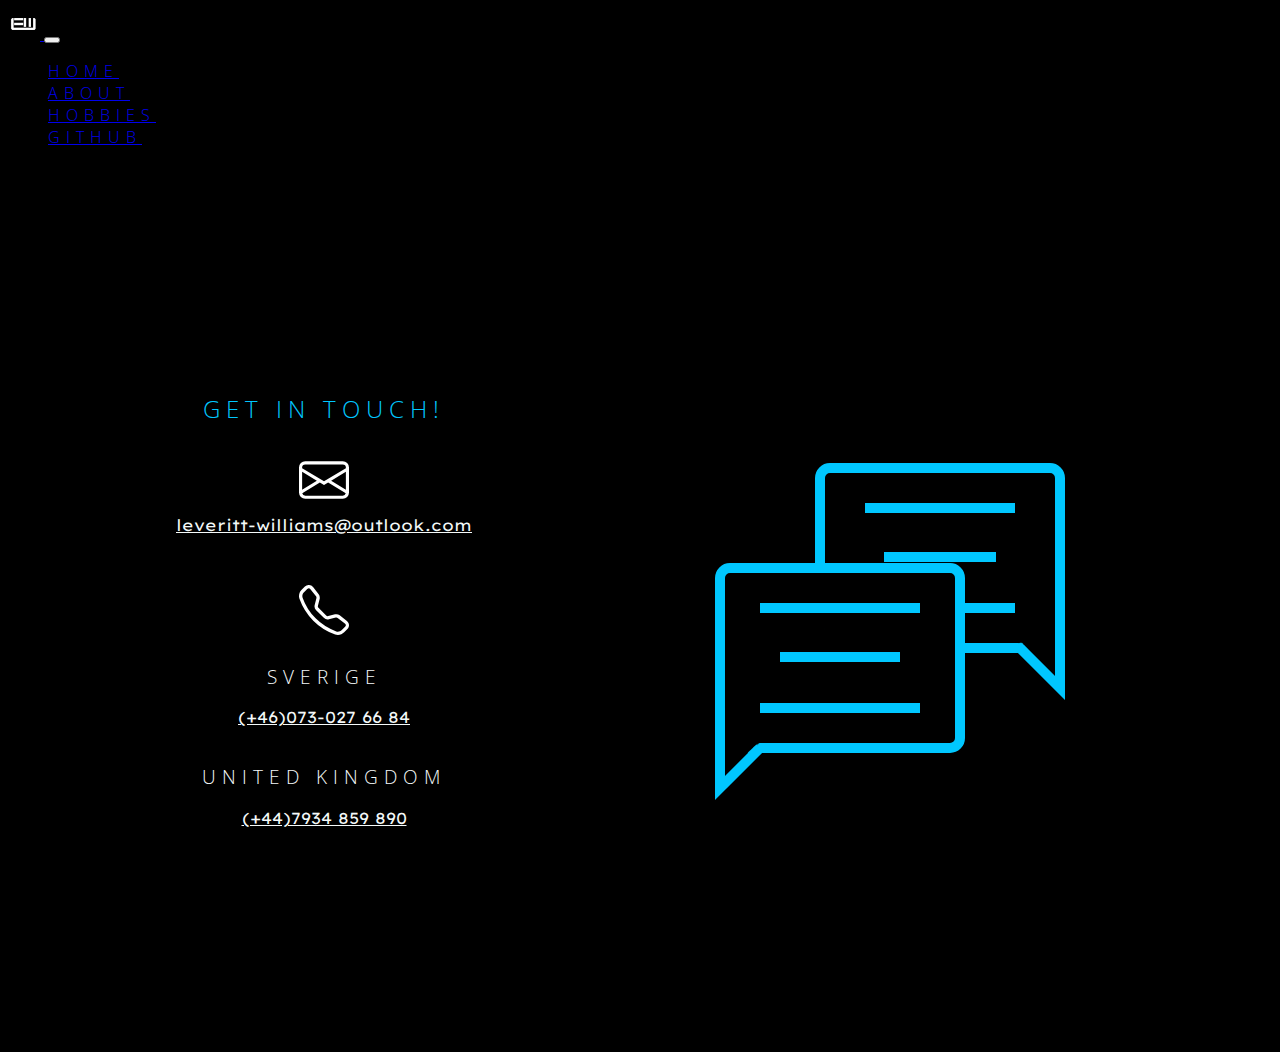
<file: html/Contact.html>
<!DOCTYPE html>
<html lang="en">

<head>
  <meta charset="UTF-8">
  <meta http-equiv="X-UA-Compatible" content="IE=edge">
  <meta name="viewport" content="width=device-width, initial-scale=1.0">
  <link rel="icon" href="../images/lewicon.ico">
  <link rel="stylesheet" href="../css/contact.css">
  <link rel="stylesheet" href="https://cdn.jsdelivr.net/npm/bootstrap@4.5.3/dist/css/bootstrap.min.css"
    integrity="sha384-TX8t27EcRE3e/ihU7zmQxVncDAy5uIKz4rEkgIXeMed4M0jlfIDPvg6uqKI2xXr2" crossorigin="anonymous">
  <link rel="stylesheet" href="https://cdnjs.cloudflare.com/ajax/libs/font-awesome/4.7.0/css/font-awesome.min.css">
  <link rel="preconnect" href="https://fonts.googleapis.com">
  <link rel="preconnect" href="https://fonts.gstatic.com" crossorigin>
  <link
    href="https://fonts.googleapis.com/css2?family=Allison&family=Lexend+Exa&family=Open+Sans+Condensed:wght@300;700&display=swap"
    rel="stylesheet">
  <title>Contact Me.</title>
</head>

<body>
  <nav class="navbar navbar-expand-xl navbar-dark" style="background-color: #000000">
    <a class="navbar-brand" href="#">
      <img class="logo" src="../images/LewLogo.png" alt="brand-logo">
    </a>
    <button class="navbar-toggler" type="button" data-toggle="collapse" data-target="#navbarNav"
      aria-controls="navbarNav" aria-expanded="false" aria-label="Toggle navigation">
      <span class="navbar-toggler-icon"></span>
    </button>
    <div class="collapse navbar-collapse" id="navbarNav">
      <ul class="navbar-nav">
        <li class="nav-item">
          <a class="nav-link" href="../index.html">Home</a>
        </li>
        <li class="nav-item">
          <a class="nav-link" href="./About.html">About</a>
        </li>
        <li class="nav-item">
          <a class="nav-link" href="./Hobbies.html">Hobbies</a>
        </li>
        <li class="nav-item">
          <a class="nav-link" href="https://github.com/laurence-ewilliams" target="_blank">GitHub</a>
        </li>
      </ul>
    </div>
  </nav>
  <div class="container">
    <div class="info">
      <h2>Get in touch!</h2>
      <svg xmlns="http://www.w3.org/2000/svg" width="50" height="50" fill="white" class="bi bi-envelope"
        viewBox="0 0 16 16">
        <path
          d="M0 4a2 2 0 0 1 2-2h12a2 2 0 0 1 2 2v8a2 2 0 0 1-2 2H2a2 2 0 0 1-2-2V4Zm2-1a1 1 0 0 0-1 1v.217l7 4.2 7-4.2V4a1 1 0 0 0-1-1H2Zm13 2.383-4.708 2.825L15 11.105V5.383Zm-.034 6.876-5.64-3.471L8 9.583l-1.326-.795-5.64 3.47A1 1 0 0 0 2 13h12a1 1 0 0 0 .966-.741ZM1 11.105l4.708-2.897L1 5.383v5.722Z" />
      </svg>
      <a class="mail-address" href="mailto:leveritt-williams@outlook.com">leveritt-williams@outlook.com</a>
      <svg xmlns="http://www.w3.org/2000/svg" width="50" height="50" fill="white" class="bi bi-telephone"
        viewBox="0 0 16 16">
        <path
          d="M3.654 1.328a.678.678 0 0 0-1.015-.063L1.605 2.3c-.483.484-.661 1.169-.45 1.77a17.568 17.568 0 0 0 4.168 6.608 17.569 17.569 0 0 0 6.608 4.168c.601.211 1.286.033 1.77-.45l1.034-1.034a.678.678 0 0 0-.063-1.015l-2.307-1.794a.678.678 0 0 0-.58-.122l-2.19.547a1.745 1.745 0 0 1-1.657-.459L5.482 8.062a1.745 1.745 0 0 1-.46-1.657l.548-2.19a.678.678 0 0 0-.122-.58L3.654 1.328zM1.884.511a1.745 1.745 0 0 1 2.612.163L6.29 2.98c.329.423.445.974.315 1.494l-.547 2.19a.678.678 0 0 0 .178.643l2.457 2.457a.678.678 0 0 0 .644.178l2.189-.547a1.745 1.745 0 0 1 1.494.315l2.306 1.794c.829.645.905 1.87.163 2.611l-1.034 1.034c-.74.74-1.846 1.065-2.877.702a18.634 18.634 0 0 1-7.01-4.42 18.634 18.634 0 0 1-4.42-7.009c-.362-1.03-.037-2.137.703-2.877L1.885.511z" />
      </svg>
      <h3>Sverige</h3><a class="phone-nums" href="tel:+460730276684">(+46)073-027 66 84</a><br>
      <h3>United Kingdom</h3><a class="phone-nums" href="tel:+447934859890">(+44)7934 859 890</a>
    </div>
    <div class="msg-img">
      <img src="../images/communicate.png" alt="comms-img">
    </div>
  </div>


  <script src="https://code.jquery.com/jquery-3.5.1.slim.min.js"
    integrity="sha384-DfXdz2htPH0lsSSs5nCTpuj/zy4C+OGpamoFVy38MVBnE+IbbVYUew+OrCXaRkfj" crossorigin="anonymous">
  </script>
  <script src="https://cdn.jsdelivr.net/npm/popper.js@1.16.0/dist/umd/popper.min.js"
    integrity="sha384-Q6E9RHvbIyZFJoft+2mJbHaEWldlvI9IOYy5n3zV9zzTtmI3UksdQRVvoxMfooAo" crossorigin="anonymous">
  </script>
  <script src="https://stackpath.bootstrapcdn.com/bootstrap/4.5.0/js/bootstrap.min.js"
    integrity="sha384-OgVRvuATP1z7JjHLkuOU7Xw704+h835Lr+6QL9UvYjZE3Ipu6Tp75j7Bh/kR0JKI" crossorigin="anonymous">
  </script>
</body>

</html>
</file>
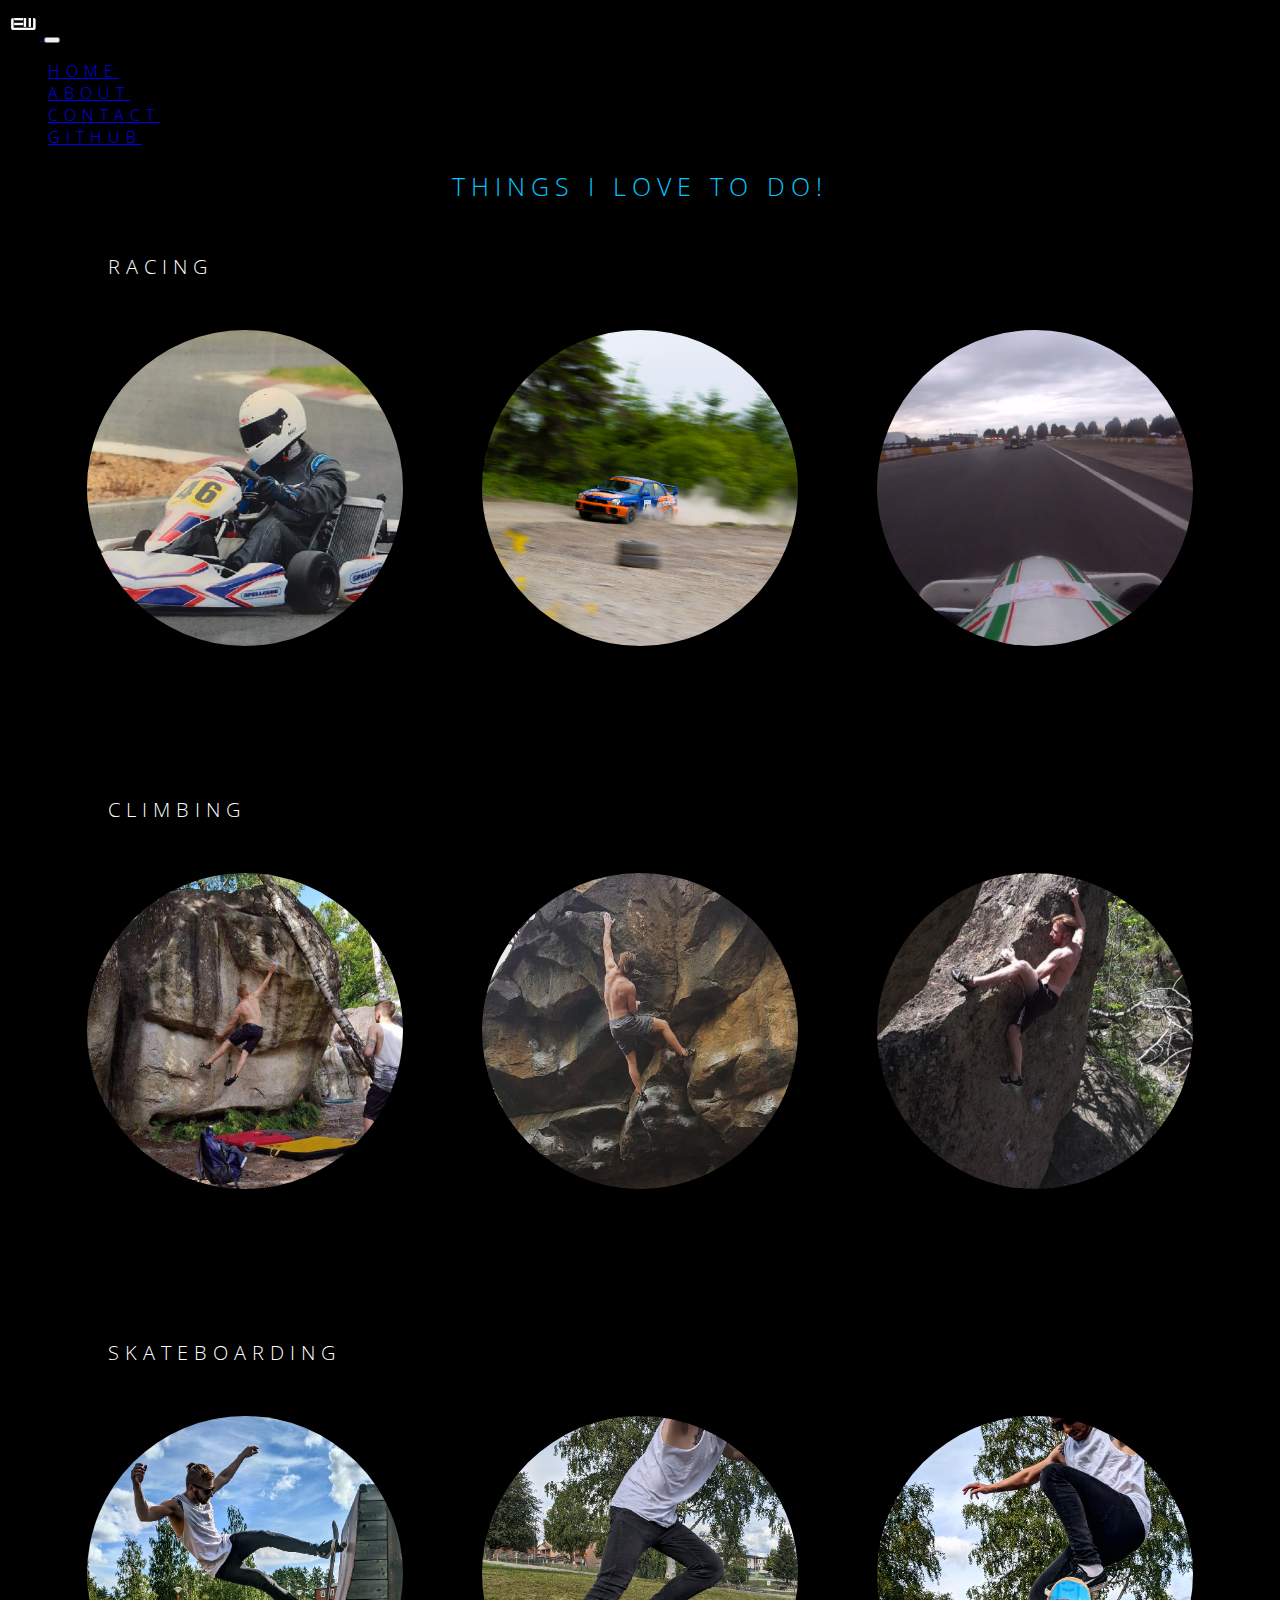
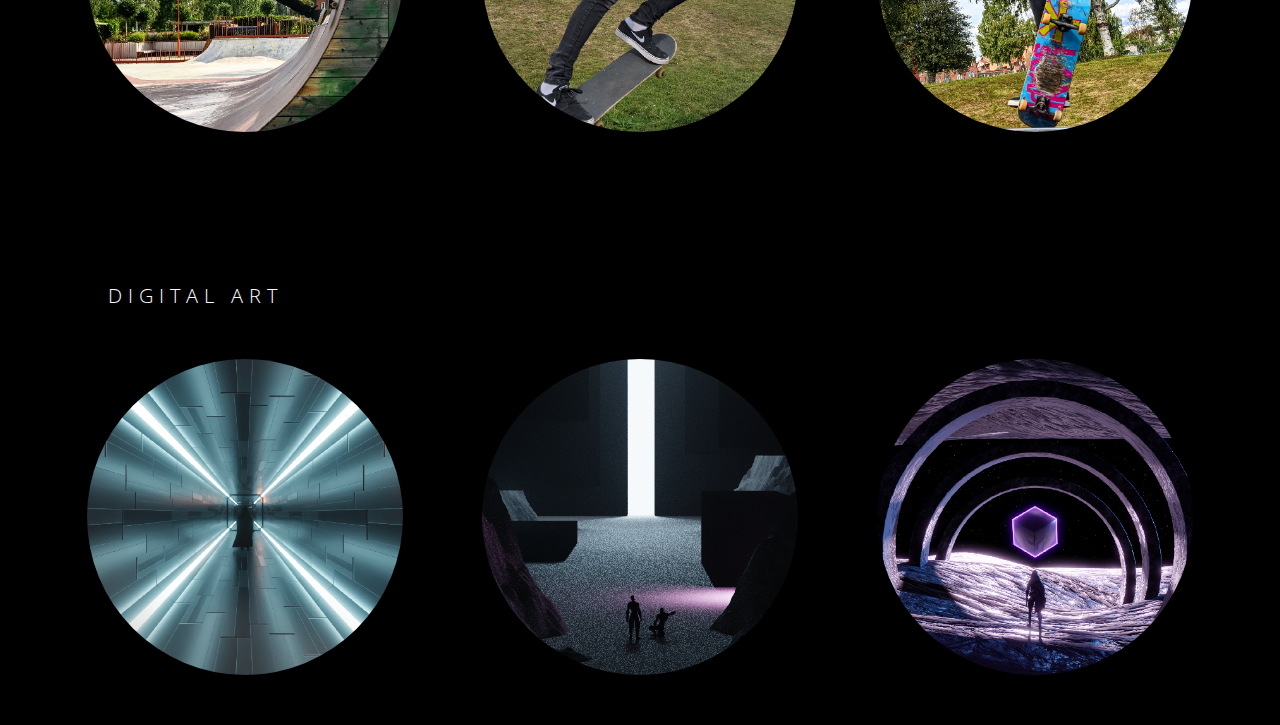
<file: html/Hobbies.html>
<!DOCTYPE html>
<html lang="en">

<head>
  <meta charset="UTF-8">
  <meta http-equiv="X-UA-Compatible" content="IE=edge">
  <meta name="viewport" content="width=device-width, initial-scale=1.0">
  <link rel="icon" href="../images/lewicon.ico">
  <title>My Hobbies.</title>
  <link rel="stylesheet" href="../css/hobbies.css">
  <link rel="stylesheet" href="https://cdn.jsdelivr.net/npm/bootstrap@4.5.3/dist/css/bootstrap.min.css"
    integrity="sha384-TX8t27EcRE3e/ihU7zmQxVncDAy5uIKz4rEkgIXeMed4M0jlfIDPvg6uqKI2xXr2" crossorigin="anonymous">
  <link rel="stylesheet" href="https://cdnjs.cloudflare.com/ajax/libs/font-awesome/4.7.0/css/font-awesome.min.css">
  <link rel="preconnect" href="https://fonts.googleapis.com">
  <link rel="preconnect" href="https://fonts.gstatic.com" crossorigin>
  <link
    href="https://fonts.googleapis.com/css2?family=Allison&family=Lexend+Exa&family=Open+Sans+Condensed:wght@300;700&display=swap"
    rel="stylesheet">
</head>

<body>
  <nav class="navbar navbar-expand-xl navbar-dark" style="background-color: #000000">
    <a class="navbar-brand" href="#">
      <img class="logo" src="../images/LewLogo.png" alt="brand-logo">
    </a>
    <button class="navbar-toggler" type="button" data-toggle="collapse" data-target="#navbarNav"
      aria-controls="navbarNav" aria-expanded="false" aria-label="Toggle navigation">
      <span class="navbar-toggler-icon"></span>
    </button>
    <div class="collapse navbar-collapse" id="navbarNav">
      <ul class="navbar-nav">
        <li class="nav-item">
          <a class="nav-link" href="../index.html">Home</a>
        </li>
        <li class="nav-item">
          <a class="nav-link" href="./About.html">About</a>
        </li>
        <li class="nav-item">
          <a class="nav-link" href="./Contact.html">Contact</a>
        </li>
        <li class="nav-item">
          <a class="nav-link" href="https://github.com/laurence-ewilliams" target="_blank">GitHub</a>
        </li>
      </ul>
    </div>
  </nav>
  <h2 class="main-header">Things I love to do!</h2>
  <h2 class="secondary-header">Racing</h2>
  <div class="imgs">
    <img src="../images/Racing/kart500.png" alt="kart-img">
    <img src="../images/Racing/rally500.png" alt="rally-img">
    <img src="../images/Racing/pov500.png" alt="pov-img">
  </div>

  <h2 class="secondary-header">Climbing</h2>
  <div class="imgs">
    <img src="../images/Climbing/font500.png" alt="font-img">
    <img src="../images/Climbing/tenerife500.png" alt="dyno-img">
    <img src="../images/Climbing/tenerifeProj500.png" alt="proj-img">
  </div>

  <h2 class="secondary-header">Skateboarding</h2>
  <div class="imgs">
    <img src="../images/Skating/vert500.png" alt="vert-img">
    <img src="../images/Skating/swCrook500.png" alt="swCrook-img">
    <img src="../images/Skating/180mini500.png" alt="180-img">
  </div>

  <h2 class="secondary-header">Digital Art</h2>
  <div class="imgs">
    <img src="../images/Art/corridor500.png" alt="corridor-img">
    <img src="../images/Art/mono500.png" alt="mono-img">
    <img src="../images/Art/cube500.png" alt="cube-img">
  </div>



  <script src="https://code.jquery.com/jquery-3.5.1.slim.min.js"
    integrity="sha384-DfXdz2htPH0lsSSs5nCTpuj/zy4C+OGpamoFVy38MVBnE+IbbVYUew+OrCXaRkfj" crossorigin="anonymous">
  </script>
  <script src="https://cdn.jsdelivr.net/npm/popper.js@1.16.0/dist/umd/popper.min.js"
    integrity="sha384-Q6E9RHvbIyZFJoft+2mJbHaEWldlvI9IOYy5n3zV9zzTtmI3UksdQRVvoxMfooAo" crossorigin="anonymous">
  </script>
  <script src="https://stackpath.bootstrapcdn.com/bootstrap/4.5.0/js/bootstrap.min.js"
    integrity="sha384-OgVRvuATP1z7JjHLkuOU7Xw704+h835Lr+6QL9UvYjZE3Ipu6Tp75j7Bh/kR0JKI" crossorigin="anonymous">
  </script>
</body>

</html>
</file>
<file: css/contact.css>
body {
    background-color: black !important;
}

h2 {
    font-family: 'Open Sans Condensed', sans-serif;
    text-transform: uppercase;
    font-weight: 300;
    letter-spacing: 6px;
    color: #00c7ff;
    animation: fadein 2s;
}

h3 {
    font-family: 'Open Sans Condensed', sans-serif;
    text-transform: uppercase;
    font-weight: 300;
    letter-spacing: 6px;
    color: #F4F9F9;
    animation: fadein 2s;
}

svg {
    margin: 10px auto;
}

.logo {
    width: 32px;
}

.nav-link {
    font-family: 'Open Sans Condensed', sans-serif;
    text-transform: uppercase;
    font-size: 16px;
    font-weight: 300;
    letter-spacing: 6px;
}

.container {
    display: flex;
    flex-direction: row;
    justify-content: space-between;
    margin: 200px auto;
}

.info {
    display: flex;
    flex-direction: column;
    justify-content: center;
    text-align: center;
    width: 50%;
    animation: fadein 3s;
}

.bi-telephone {
    margin-top: 50px;
}

.mail-address,
.phone-nums {
    font-family: 'Lexend Exa', sans-serif;
    text-decoration: underline;
    color: #F4F9F9;
    font-size: 1rem;
}

.mail-address:hover,
.phone-nums:hover {
    color: rgb(80, 80, 80);
}

.msg-img {
    width: 50%;
    animation: fadein 5s, moveup 3s;
}

@media (max-width: 768px) {
    .container {
        flex-direction: column;
        justify-content: center;
    }

    .info {
        width: 100%;
    }

    .msg-img {
        width: 100%;
    }
}

@keyframes fadein {
    from {
        opacity: 0;
    }

    to {
        opacity: 1;
    }
}

@keyframes moveup {
    from {
        transform: translateY(200px);
    }

    to {
        transform: translateY(0px);
    }

}

::-webkit-scrollbar {
    width: 10px;
}
</file>
<file: css/hobbies.css>
body {
    background-color: black !important;
}

h2 {
    font-family: 'Open Sans Condensed', sans-serif;
    text-transform: uppercase;
    font-size: 25px;
    font-weight: 300;
    letter-spacing: 6px;
    color: #00c7ff;
}

img {
    border-radius: 50%;
    width: 25%;
}

img:hover {
    border-radius: 0%;
    transition: 1s;
}

.logo {
    width: 32px;
}

.nav-link {
    font-family: 'Open Sans Condensed', sans-serif;
    text-transform: uppercase;
    font-size: 16px;
    font-weight: 300;
    letter-spacing: 6px;
}

.main-header {
    text-align: center;
    animation: fadein 1s ease-out;
}

.secondary-header {
    font-size: 20px;
    margin: 50px 0 50px 100px;
    text-align: left;
    animation: fadein 3s ease-out;
    color: white;
}

.imgs {
    margin-bottom: 150px;
    display: flex;
    flex-direction: row;
    justify-content: space-evenly;
    animation: fadein 5s ease-out;
}

.imgs:last-of-type {
    margin-bottom: 50px;
}

::-webkit-scrollbar {
    width: 10px;
}

@keyframes fadein {
    from {
        opacity: 0;
    }

    to {
        opacity: 1;
    }
}
</file>
